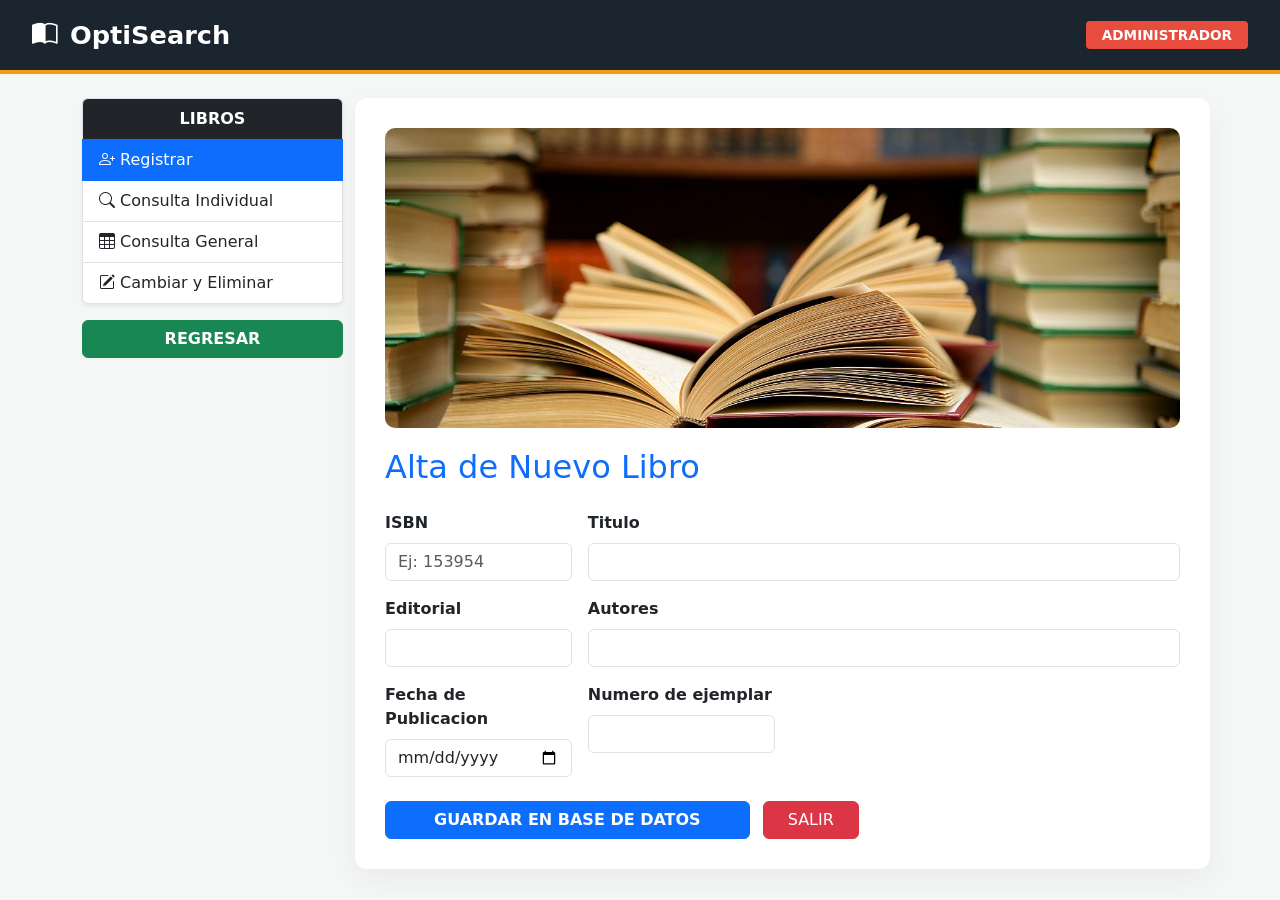
<file: libros.html>
<!DOCTYPE html>
<html lang="es">
<!-- Equipo 6: 
    Rios Cristobal María del Rosario
    Rivera Mariscal Pablo Itzult
    Rodríguez González Daniel Alejandro
    Velázquez Vázquez Valeria
    Villanueva Armento Alison Naomi
-->
<head>
    <meta charset="UTF-8">
    <meta name="viewport" content="width=device-width, initial-scale=1.0">
    <title>OptiSearch - LIBROS</title>
    <link href="https://cdn.jsdelivr.net/npm/bootstrap@5.3.0/dist/css/bootstrap.min.css" rel="stylesheet">
    <link rel="stylesheet" href="https://cdn.jsdelivr.net/npm/bootstrap-icons@1.11.0/font/bootstrap-icons.css">
    <link rel="stylesheet" href="diseño/libros.css">
</head>
<body style="background-color: #f4f7f6;">

    <nav style="background-color: #1a252f; color: white; padding: 1rem 2rem; display: flex; justify-content: space-between; align-items: center; border-bottom: 4px solid #f39c12;">
        <div style="font-size: 1.6rem; font-weight: bold; display: flex; align-items: center; gap: 12px;">
            <i class="bi bi-book-half"></i> <span>OptiSearch</span>
        </div>
        <div>
            <span style="background-color: #e74c3c; padding: 6px 16px; border-radius: 4px; font-weight: 600; text-transform: uppercase; font-size: 0.85rem;">Administrador</span>
        </div>
    </nav>

    <div class="container mt-4">
        <div class="row">
            <div class="col-md-3">
                <div class="list-group shadow-sm">
                    <div class="list-group-item bg-dark text-white fw-bold text-center">LIBROS</div>
                    <button class="list-group-item list-group-item-action active"><i class="bi bi-person-plus"></i> Registrar</button>
                    <button class="list-group-item list-group-item-action"><i class="bi bi-search"></i> Consulta Individual</button>
                    <button class="list-group-item list-group-item-action" onclick="consultarGeneral()"><i class="bi bi-table"></i> Consulta General</button>
                    <button class="list-group-item list-group-item-action"><i class="bi bi-pencil-square"></i> Cambiar y Eliminar</button>
                </div>
                <button class="btn btn-success w-100 mt-3 fw-bold" onclick="location.href='biblioteca.html'">REGRESAR</button>
            </div>

            <div class="col-md-9" style="background: white; padding: 30px; border-radius: 12px; box-shadow: 0 10px 30px rgba(0,0,0,0.05);">
                
                <div class="imagen-fondo" style="margin-bottom: 20px; border-radius: 10px;"></div>

                <h2 class="mb-4 text-primary">Alta de Nuevo Libro</h2>

                <form id="alumnoForm" class="row g-3">
                    <div class="col-md-3">
                        <label class="form-label fw-bold">ISBN</label>
                        <input type="text" id="ISBN" class="form-control" placeholder="Ej: 153954" required>
                    </div>
                    <div class="col-md-9">
                        <label class="form-label fw-bold">Titulo</label>
                        <input type="text" id="titulo" class="form-control" required>
                    </div>
                    <div class="col-md-3">
                        <label class="form-label fw-bold">Editorial</label>
                        <input type="text" id="editorial" class="form-control" required>
                    </div>
                    <div class="col-md-9">
                        <label class="form-label fw-bold">Autores</label>
                        <input type="text" id="autores" class="form-control" required>
                    </div>
                    <div class="col-md-3">
                        <label class="form-label fw-bold">Fecha de Publicacion</label>
                        <input type="date" id="anio_public" class="form-control" required>
                    </div>
                    <div class="col-md-3">
                        <label class="form-label fw-bold">Numero de ejemplar</label>
                        <input type="text" id="num_ejemplar" class="form-control" required>
                    </div>
                    <div class="col-12 mt-4">
                        <button type="submit" class="btn btn-primary px-5 fw-bold">GUARDAR EN BASE DE DATOS</button>
                        <button type="button" class="btn btn-danger px-4 ms-2" onclick="location.href='index.html'">SALIR</button>
                    </div>
                </form>
                <div id="seccionTabla" class="mt-5" style="display:none;">
                    <h3 class="text-primary">Registros Actuales</h3>
                    <div class="table-responsive">
                        <table class="table table-hover border mt-3">
                            <thead class="table-dark">
                                <tr>
                                    <th>Código</th>
                                    <th>Titulo</th>
                                    <th>Correo</th>
                                    <th>Editorial</th>
                                    <th>Autores</th>
                                    <th>Fecha de Publicacion</th>
                                    <th>Numero de Ejemplar</th>
                                </tr>
                            </thead>
                            <tbody id="cuerpoTabla"></tbody>
                        </table>
                    </div>
                </div>
            </div>
        </div>
    </div>

    <script>
    // --- 1. FUNCIÓN DE REGISTRO (POST) ---
    document.getElementById('libroForm').addEventListener('submit', async (e) => {
        e.preventDefault(); 

        const libro = {
            ISBN: document.getElementById('ISBN').value,
            titulo: document.getElementById('titulo').value,
            editorial: document.getElementById('editorial').value,
            autores: document.getElementById('autores').value,
            anio_public: document.getElementById('anio_public').value,
            num_ejemplar: document.getElementById('num_ejemplar').value,
        };

        try {
            // CORRECCIÓN: Cambiado de puerto 3000 a 5432 para que coincida con tu servidor
            const res = await fetch('http://localhost:5432/registrar-libro', {
                method: 'POST',
                headers: { 'Content-Type': 'application/json' },
                body: JSON.stringify(libro)
            });
            const result = await res.json();
            alert(result.mensaje); 
            if(result.success) e.target.reset(); 
        } catch (err) {
            // Este error sale si el servidor de Node no está encendido
            alert("⚠️ Error: El servidor no responde. Verifica que Node esté corriendo en el puerto 5432.");
        }
    });

    // --- 2. FUNCIÓN DE CONSULTA GENERAL (GET) ---
    async function consultarGeneral() {
        try {
            
            
            const res = await fetch('http://localhost:5432/consultar-libros');
            const result = await res.json();

            if (result.success) {
                const tabla = document.getElementById('cuerpoTabla');
                tabla.innerHTML = ""; 
                
                result.datos.forEach(a => {
                    // fechaformatocorto
const fechaLimpia = new Date(a.anio_public).toLocaleDateString('es-MX');

                    tabla.innerHTML += `
                        <tr>
                            <td class="fw-bold">${a.ISBN}</td>
                            <td>${a.titulo}</td>
                            <td>${a.editorial}</td>
                            <td>${a.autores}</td>
                            <td>${fechaLimpia}</td>
                            <td>${a.num_ejemplar}</td>
                            
                        </tr>`;
                });
                document.getElementById('seccionTabla').style.display = "block";
            }
        } catch (err) {
            alert("Error al conectar con la base de datos para la consulta.");
        }
    }
</script>
</body>
</html>
</file>
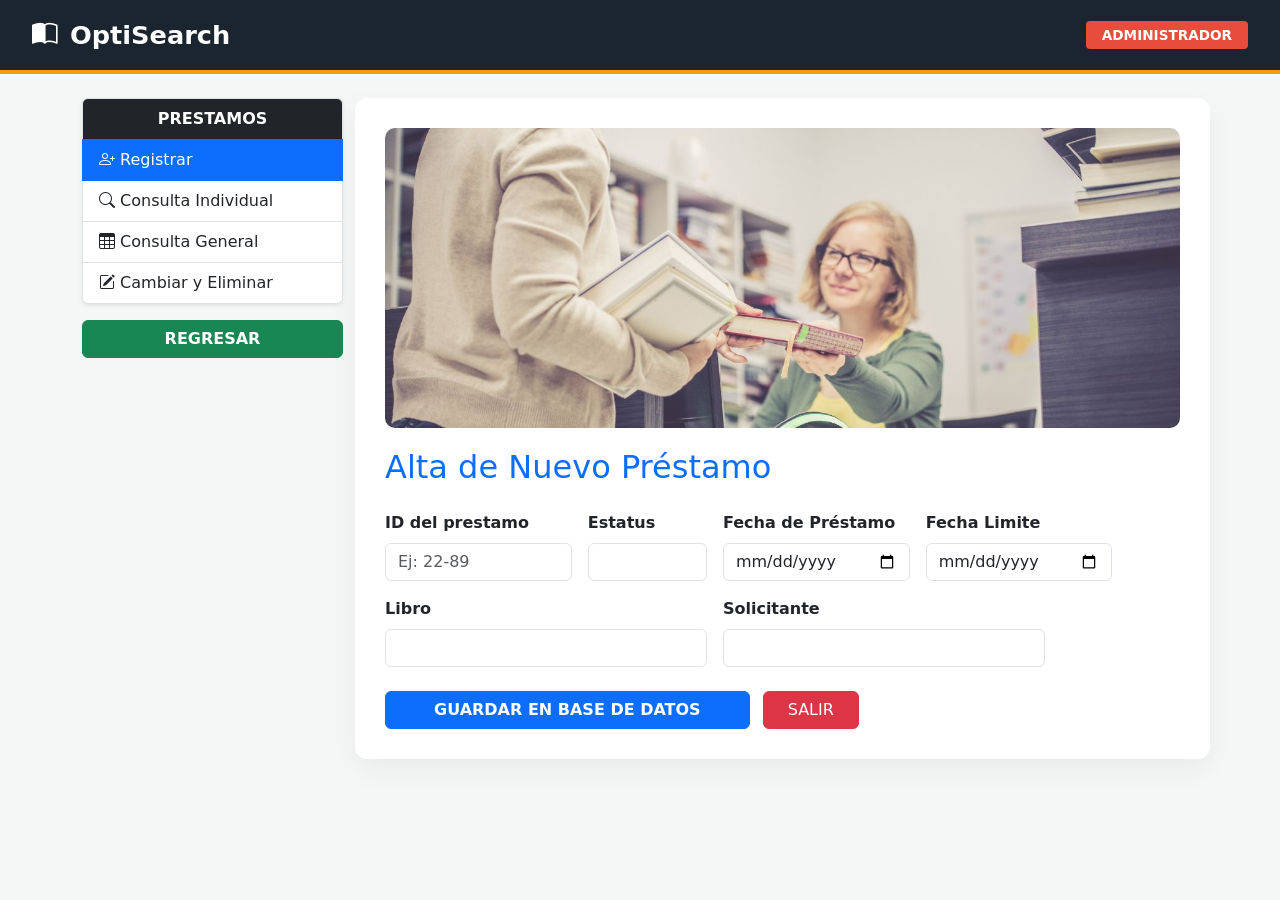
<file: prestamos.html>
<!DOCTYPE html>
<html lang="es">
<!-- Equipo 6: 
    Rios Cristobal María del Rosario
    Rivera Mariscal Pablo Itzult
    Rodríguez González Daniel Alejandro
    Velázquez Vázquez Valeria
    Villanueva Armento Alison Naomi
-->

<head>
    <meta charset="UTF-8">
    <meta name="viewport" content="width=device-width, initial-scale=1.0">
    <title>OptiSearch - PRESTAMOS</title>
    <link href="https://cdn.jsdelivr.net/npm/bootstrap@5.3.0/dist/css/bootstrap.min.css" rel="stylesheet">
    <link rel="stylesheet" href="https://cdn.jsdelivr.net/npm/bootstrap-icons@1.11.0/font/bootstrap-icons.css">
    <link rel="stylesheet" href="diseño/prestamos.css">
</head>
<body style="background-color: #f4f7f6;">

    <nav style="background-color: #1a252f; color: white; padding: 1rem 2rem; display: flex; justify-content: space-between; align-items: center; border-bottom: 4px solid #f39c12;">
        <div style="font-size: 1.6rem; font-weight: bold; display: flex; align-items: center; gap: 12px;">
            <i class="bi bi-book-half"></i> <span>OptiSearch</span>
        </div>
        <div>
            <span style="background-color: #e74c3c; padding: 6px 16px; border-radius: 4px; font-weight: 600; text-transform: uppercase; font-size: 0.85rem;">Administrador</span>
        </div>
    </nav>

    <div class="container mt-4">
        <div class="row">
            <div class="col-md-3">
                <div class="list-group shadow-sm">
                    <div class="list-group-item bg-dark text-white fw-bold text-center">PRESTAMOS</div>
                    <button class="list-group-item list-group-item-action active"><i class="bi bi-person-plus"></i> Registrar</button>
                    <button class="list-group-item list-group-item-action"><i class="bi bi-search"></i> Consulta Individual</button>
                    <button class="list-group-item list-group-item-action" onclick="consultarGeneral()"><i class="bi bi-table"></i> Consulta General</button>
                    <button class="list-group-item list-group-item-action"><i class="bi bi-pencil-square"></i> Cambiar y Eliminar</button>
                </div>
                <button class="btn btn-success w-100 mt-3 fw-bold" onclick="location.href='biblioteca.html'">REGRESAR</button>
            </div>

            <div class="col-md-9" style="background: white; padding: 30px; border-radius: 12px; box-shadow: 0 10px 30px rgba(0,0,0,0.05);">
                
                <div class="imagen-fondo" style="margin-bottom: 20px; border-radius: 10px;"></div>

                <h2 class="mb-4 text-primary">Alta de Nuevo Préstamo</h2>

                <form id="prestamoForm" class="row g-3">
                    <div class="col-md-3">
                        <label class="form-label fw-bold">ID del prestamo</label>
                        <input type="text" id="id_prestamo" class="form-control" placeholder="Ej: 22-89" required>
                    </div>
                    <div class="col-md-2">
                        <label class="form-label fw-bold">Estatus</label>
                        <input type="text" id="estatus" class="form-control" required>
                    </div>
                    <div class="col-md-3">
                        <label class="form-label fw-bold">Fecha de Préstamo</label>
                        <input type="date" id="fecha_pres" class="form-control" required>
                    </div>
                    <div class="col-md-3">
                        <label class="form-label fw-bold">Fecha Limite</label>
                        <input type="date" id="fecha_lim" class="form-control" required>
                    </div>
                    <div class="col-md-5">
                        <label class="form-label fw-bold">Libro</label>
                        <input type="text" id="libro" class="form-control" required>
                    </div>
                    <div class="col-md-5">
                        <label class="form-label fw-bold">Solicitante</label>
                        <input type="text" id="solicitante" class="form-control">
                    </div>
                    <div class="col-12 mt-4">
                        <button type="submit" class="btn btn-primary px-5 fw-bold">GUARDAR EN BASE DE DATOS</button>
                        <button type="button" class="btn btn-danger px-4 ms-2" onclick="location.href='index.html'">SALIR</button>
                    </div>
                </form>

                <div id="seccionTabla" class="mt-5" style="display:none;">
                    <h3 class="text-primary">Registros Actuales</h3>
                    <div class="table-responsive">
                        <table class="table table-hover border mt-3">
                            <thead class="table-dark">
                                <tr>
                                    <th>id_prestamo</th>
                                    <th>Estatus</th>
                                    <th>libro</th>
                                    <th>solicitante</th>
                                    <th>Multa</th>
                                    <th>Fecha de Préstamo</th>
                                    <th>Fecha Límite</th>
                                    <th>Fecha devolución</th>
                                </tr>
                            </thead>
                            <tbody id="cuerpoTabla"></tbody>
                        </table>
                    </div>
                </div>
            </div>
        </div>
    </div>

    <script>
    // --- 1. FUNCIÓN DE REGISTRO (POST) ---
    document.getElementById('prestamoForm').addEventListener('submit', async (e) => {
        e.preventDefault(); 

        const prestamo = {
            id_prestamo: document.getElementById('id_prestamo').value,
            estatus: document.getElementById('estatus').value,
            libro: document.getElementById('libro').value,
            solicitante: document.getElementById('solicitante').value,
            multa: document.getElementById('multa').value,
            fecha_pres: document.getElementById('fecha_pres').value,
            fecha_lim: document.getElementById('fecha_lim').value,
        };

        try {
            // CORRECCIÓN: Cambiado de puerto 3000 a 5432 para que coincida con tu servidor
            const res = await fetch('http://localhost:5432/registrar-prestamo', {
                method: 'POST',
                headers: { 'Content-Type': 'application/json' },
                body: JSON.stringify(prestamo)
            });
            const result = await res.json();
            alert(result.mensaje); 
            if(result.success) e.target.reset(); 
        } catch (err) {
            // Este error sale si el servidor de Node no está encendido
            alert("⚠️ Error: El servidor no responde. Verifica que Node esté corriendo en el puerto 5432.");
        }
    });

    // --- 2. FUNCIÓN DE CONSULTA GENERAL (GET) ---
    async function consultarGeneral() {
        try {
            
            
            const res = await fetch('http://localhost:5432/consultar-prestamos');
            const result = await res.json();

            if (result.success) {
                const tabla = document.getElementById('cuerpoTabla');
                tabla.innerHTML = ""; 
                
                result.datos.forEach(a => {
                    // fechaformatocorto
const fechaLimpia = new Date(a.fecha_nac).toLocaleDateString('es-MX');

                    tabla.innerHTML += `
                        <tr>
                            <td class="fw-bold">${a.id_prestamo}</td>
                            <td>${a.estatus}</td>
                            <td>${a.libro}</td>
                            <td>${a.solicitante}</td>
                            <td>${a.multa}</td>
                            <td>${a.fecha_pres}</td>
                            <td>${a.fecha_lim}</td>
                            <td>${a.fecha_dev}</td>
                        </tr>`;
                });
                document.getElementById('seccionTabla').style.display = "block";
            }
        } catch (err) {
            alert("Error al conectar con la base de datos para la consulta.");
        }
    }
</script>
</body>
</html>
</file>
<file: diseño/libros.css>
* diseño/biblioteca.css */

/* Equipo 6: 
    Rios Cristobal María del Rosario
    Rivera Mariscal Pablo Itzult
    Rodríguez González Daniel Alejandro
    Velázquez Vázquez Valeria
    Villanueva Armento Alison Naomi
*/ 

body {
    background-color: #f8f9fa;
    margin: 0;
    padding: 0;
    font-family: 'Segoe UI', Tahoma, Geneva, Verdana, sans-serif;
}

/* Estilo de la barra superior (IGU) */
.navbar-custom {
    background-color: #1a252f;
    color: white;
    padding: 1rem 2rem;
    display: flex;
    justify-content: space-between;
    align-items: center;
    border-bottom: 4px solid #f39c12;
}

.brand-section {
    font-size: 1.6rem;
    font-weight: bold;
    display: flex;
    align-items: center;
    gap: 12px;
}

.user-section .label {
    margin-right: 10px;
    font-size: 0.9rem;
    color: #bdc3c7;
}

.admin-badge {
    background-color: #e74c3c;
    padding: 6px 16px;
    border-radius: 4px;
    font-weight: 600;
    text-transform: uppercase;
    font-size: 0.85rem;
    letter-spacing: 1px;
}

/*imagen de fondo*/
.imagen-fondo {
    position: relative;
  height: 300px;
    width: 100%;
  background-image: linear-gradient(rgba(0, 0, 0, 0), rgba(0, 0, 0, 0)),
  url("../lib-imagenes/libros.jpg");
  background-size: cover;
  background-position: center;
}





/* Marco de la ventana principal y contenedor */
.content-wrapper {
    margin-top: 30px;
    background: white;
    padding: 40px;
    border-radius: 12px;
    box-shadow: 0 10px 30px rgba(0,0,0,0.05);
}

/* Marco para la imagen empotrada */
.image-frame {
    border: 10px solid #ffffff;
    outline: 1px solid #dee2e6;
    border-radius: 8px;
    overflow: hidden;
    max-height: 400px;
    margin-bottom: 20px;
}

.image-frame img {
    width: 100%;
    height: 100%;
    object-fit: cover;
    display: block;
}

/* Botones de acción personalizados */
.btn-action {
    background-color: #2c3e50;
    color: white;
    border: none;
    padding: 20px;
    font-size: 1.1rem;
    transition: all 0.3s ease;
}

.btn-action:hover {
    background-color: #34495e;
    color: #f39c12;
    transform: translateY(-3px);
}

.btn-action-exit {
    background-color: #fdfdfd;
    color: #c0392b;
    border: 2px solid #c0392b;
    padding: 20px;
    font-weight: bold;
    transition: all 0.3s ease;
}

.btn-action-exit:hover {
    background-color: #c0392b;
    color: white;
    transform: translateY(-3px);
}
</file>
<file: diseño/prestamos.css>
* diseño/biblioteca.css */

/* Equipo 6: 
    Rios Cristobal María del Rosario
    Rivera Mariscal Pablo Itzult
    Rodríguez González Daniel Alejandro
    Velázquez Vázquez Valeria
    Villanueva Armento Alison Naomi
*/ 

body {
    background-color: #f8f9fa;
    margin: 0;
    padding: 0;
    font-family: 'Segoe UI', Tahoma, Geneva, Verdana, sans-serif;
}

/* Estilo de la barra superior (IGU) */
.navbar-custom {
    background-color: #1a252f;
    color: white;
    padding: 1rem 2rem;
    display: flex;
    justify-content: space-between;
    align-items: center;
    border-bottom: 4px solid #f39c12;
}

.brand-section {
    font-size: 1.6rem;
    font-weight: bold;
    display: flex;
    align-items: center;
    gap: 12px;
}

.user-section .label {
    margin-right: 10px;
    font-size: 0.9rem;
    color: #bdc3c7;
}

.admin-badge {
    background-color: #e74c3c;
    padding: 6px 16px;
    border-radius: 4px;
    font-weight: 600;
    text-transform: uppercase;
    font-size: 0.85rem;
    letter-spacing: 1px;
}

/*imagen de fondo*/
.imagen-fondo {
    position: relative;
  height: 300px;
    width: 100%;
  background-image: linear-gradient(rgba(0, 0, 0, 0), rgba(0, 0, 0, 0)),
  url("../lib-imagenes/prestamo.jpg");
  background-size: cover;
  background-position: center;
}





/* Marco de la ventana principal y contenedor */
.content-wrapper {
    margin-top: 30px;
    background: white;
    padding: 40px;
    border-radius: 12px;
    box-shadow: 0 10px 30px rgba(0,0,0,0.05);
}

/* Marco para la imagen empotrada */
.image-frame {
    border: 10px solid #ffffff;
    outline: 1px solid #dee2e6;
    border-radius: 8px;
    overflow: hidden;
    max-height: 400px;
    margin-bottom: 20px;
}

.image-frame img {
    width: 100%;
    height: 100%;
    object-fit: cover;
    display: block;
}

/* Botones de acción personalizados */
.btn-action {
    background-color: #2c3e50;
    color: white;
    border: none;
    padding: 20px;
    font-size: 1.1rem;
    transition: all 0.3s ease;
}

.btn-action:hover {
    background-color: #34495e;
    color: #f39c12;
    transform: translateY(-3px);
}

.btn-action-exit {
    background-color: #fdfdfd;
    color: #c0392b;
    border: 2px solid #c0392b;
    padding: 20px;
    font-weight: bold;
    transition: all 0.3s ease;
}

.btn-action-exit:hover {
    background-color: #c0392b;
    color: white;
    transform: translateY(-3px);
}
</file>
